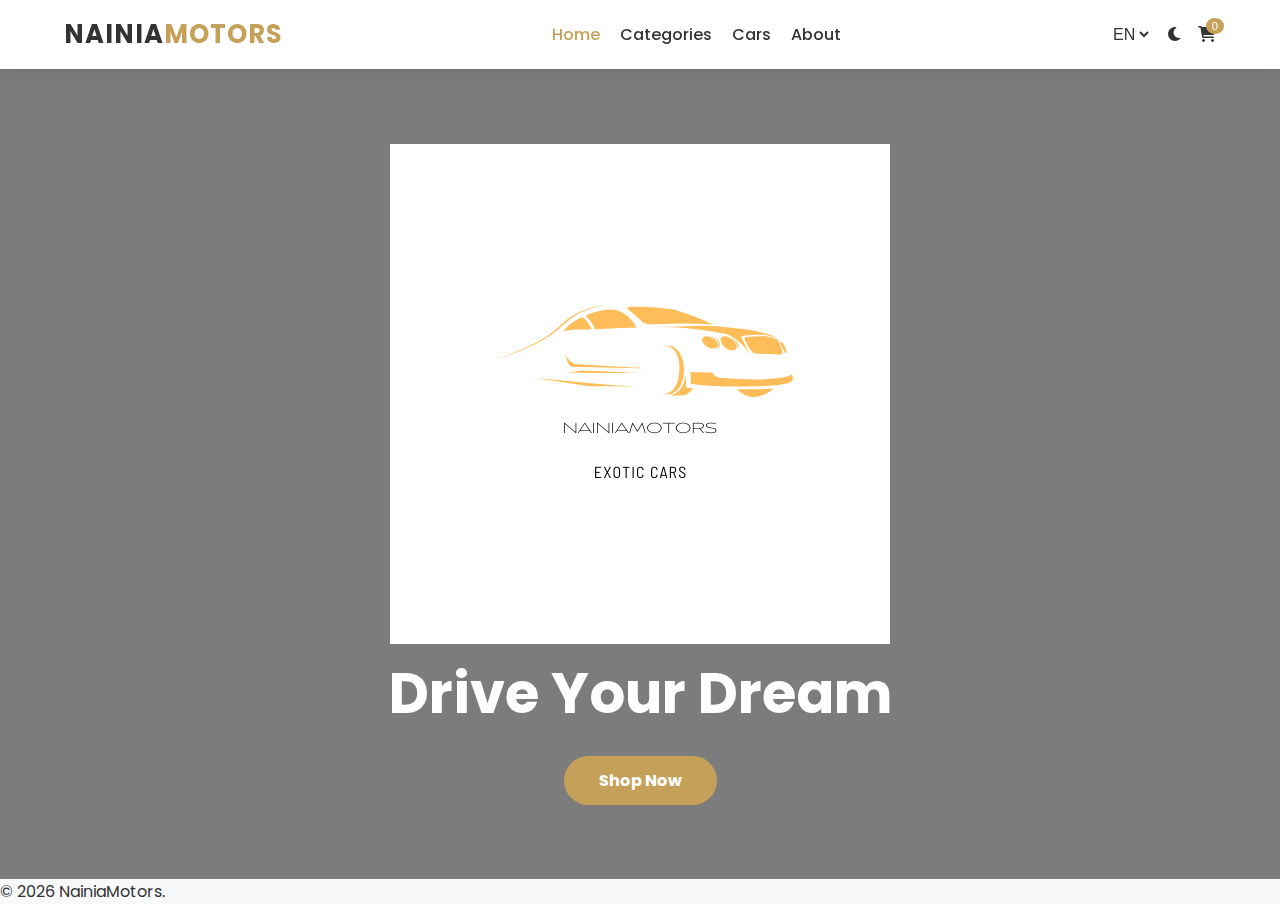
<file: index.html>
<!DOCTYPE html>
<html lang="en">
  <head>
    <meta charset="UTF-8" />
    <meta name="viewport" content="width=device-width, initial-scale=1.0" />
    <title>NainiaMotors - Home</title>
    <link
      rel="stylesheet"
      href="https://cdnjs.cloudflare.com/ajax/libs/font-awesome/6.0.0/css/all.min.css"
    />
    <link rel="stylesheet" href="style.css" />
  </head>
  <body>
    <nav class="navbar">
      <div class="logo">Nainia<span>Motors</span></div>
      <ul class="nav-links">
        <li><a href="index.html" class="active" data-key="home">Home</a></li>       
        <li><a href="categories.html" data-key="categories">Categories</a></li>
<li><a href="products.html" data-key="products">Cars</a></li>
        <li><a href="about.html" data-key="about">About</a></li>
      </ul>
      <div class="nav-icons">
        <select id="lang-select">
          <option value="en">EN</option>
          <option value="fr">FR</option>
          <option value="ar">AR</option>
        </select>
        <button id="theme-toggle"><i class="fas fa-moon"></i></button>
        <button class="cart-btn">
          <i class="fas fa-shopping-cart"></i><span class="cart-count">0</span>
        </button>
        <div class="hamburger"><i class="fas fa-bars"></i></div>
      </div>
    </nav>

    <div class="cart-sidebar">
      <div class="cart-header">
        <h3 data-key="cartTitle">Shopping Cart</h3>
        <span class="close-cart" style="cursor: pointer; font-size: 1.5rem"
          >&times;</span
        >
      </div>
      <div class="cart-items"></div>
      <div class="cart-total">
        <span data-key="total">Total</span>:
        <span id="cart-total-price">0 MAD</span>
      </div>
    </div>

    <header class="hero">
      <section><img src="./src/Red Black Minimalist Exotic Cars Logo.png" alt="NainiaMotors"></section>
      <h1 data-key="heroTitle">Drive Your Dream</h1>
      <a href="products.html" class="btn" data-key="heroBtn">Shop Now</a>
    </header>
<footer>
      <p>&copy; 2026 NainiaMotors.</p>
    <script src="script.js"></script>
  </body>
</html>
</file>
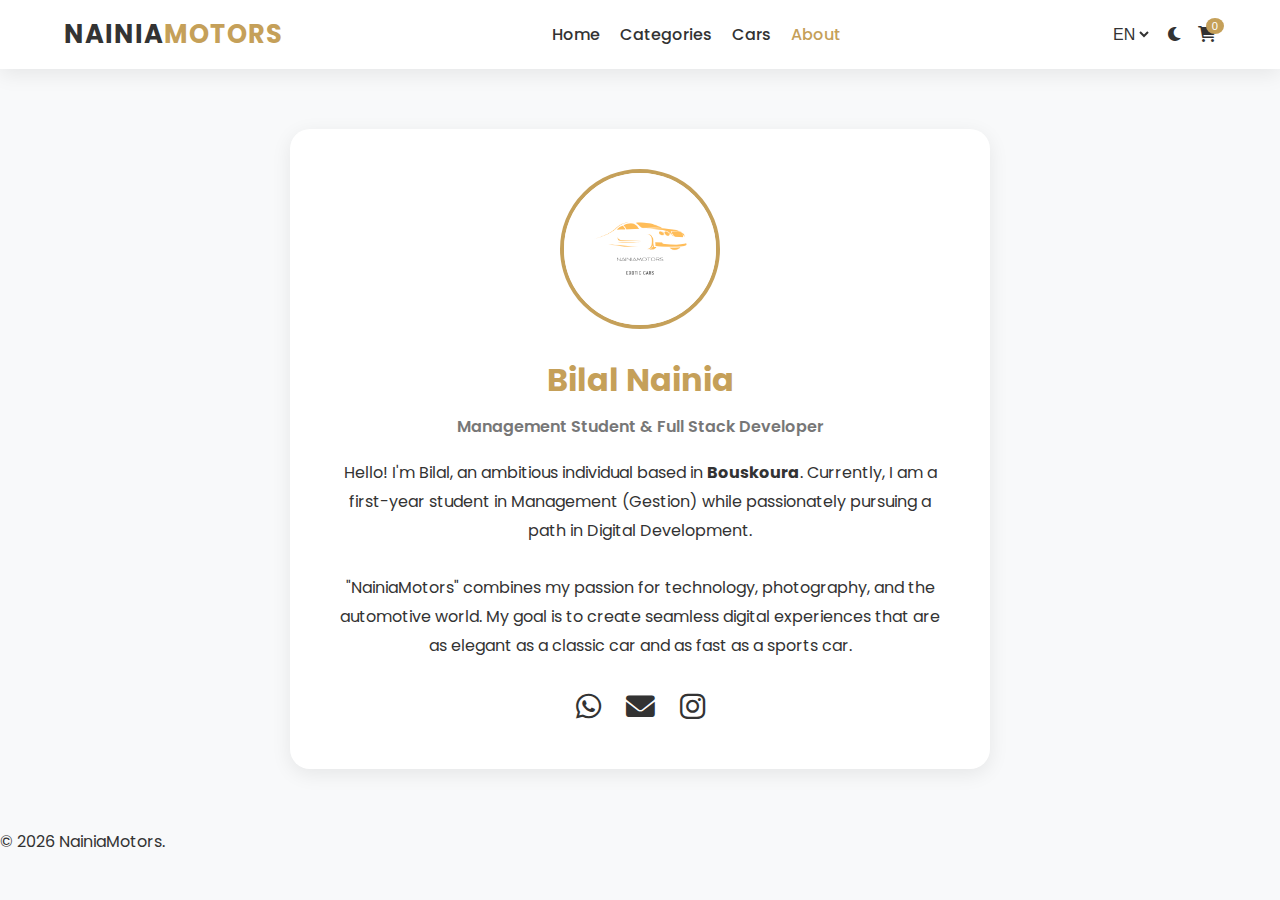
<file: about.html>
<!DOCTYPE html>
<html lang="en">
  <head>
    <meta charset="UTF-8" />
    <meta name="viewport" content="width=device-width, initial-scale=1.0" />
    <title>NainiaMotors - About</title>
    <link
      rel="stylesheet"
      href="https://cdnjs.cloudflare.com/ajax/libs/font-awesome/6.0.0/css/all.min.css"
    />
    <link rel="stylesheet" href="style.css" />
  </head>
  <body>
    <nav class="navbar">
      <div class="logo">Nainia<span>Motors</span></div>
      <ul class="nav-links">
        <li><a href="index.html" data-key="home">Home</a></li>
        <li><a href="categories.html" data-key="categories">Categories</a></li>
        <li><a href="products.html" data-key="products">Cars</a></li>
        <li><a href="about.html" class="active" data-key="about">About</a></li>
      </ul>
      <div class="nav-icons">
        <select id="lang-select">
          <option value="en">EN</option>
          <option value="fr">FR</option>
          <option value="ar">AR</option>
        </select>
        <button id="theme-toggle"><i class="fas fa-moon"></i></button>
        <button class="cart-btn">
          <i class="fas fa-shopping-cart"></i><span class="cart-count">0</span>
        </button>
        <div class="hamburger"><i class="fas fa-bars"></i></div>
      </div>
    </nav>

    <div class="cart-sidebar">
      <div class="cart-header">
        <h3 data-key="cartTitle">Shopping Cart</h3>
        <span class="close-cart">&times;</span>
      </div>
      <div class="cart-items"></div>
      <div class="cart-total">
        <span data-key="total">Total</span>:
        <span id="cart-total-price">0 MAD</span>
      </div>
    </div>

    <section
      class="container"
      style="display: flex; align-items: center; min-height: 80vh"
    >
      <div class="profile-card reveal">
        <img
          src="./src/Red Black Minimalist Exotic Cars Logo.png"
          alt="Bilal Nainia"
          class="profile-img"
        />
        <h1 style="color: var(--primary-color); margin-bottom: 10px">
          Bilal Nainia
        </h1>
        <p style="color: #777; font-weight: 600; margin-bottom: 20px">
          Management Student & Full Stack Developer
        </p>

        <p style="line-height: 1.8; margin-bottom: 20px">
          Hello! I'm Bilal, an ambitious individual based in
          <strong>Bouskoura</strong>. Currently, I am a first-year student in
          Management (Gestion) while passionately pursuing a path in Digital
          Development. <br /><br />
          "NainiaMotors" combines my passion for technology, photography, and
          the automotive world. My goal is to create seamless digital
          experiences that are as elegant as a classic car and as fast as a
          sports car.
        </p>

        <div class="contact-links">
          <a href="https://wa.me/212687755912" target="_blank"
            ><i class="fab fa-whatsapp"></i
          ></a>
          <a href="mailto:nainiabilal@gmail.com"
            ><i class="fas fa-envelope"></i
          ></a>
          <a href="#"><i class="fab fa-instagram"></i></a>
        </div>
      </div>
    </section>
<footer>
      <p>&copy; 2026 NainiaMotors.</p>
    <script src="script.js"></script>
  </body>
</html>
</file>
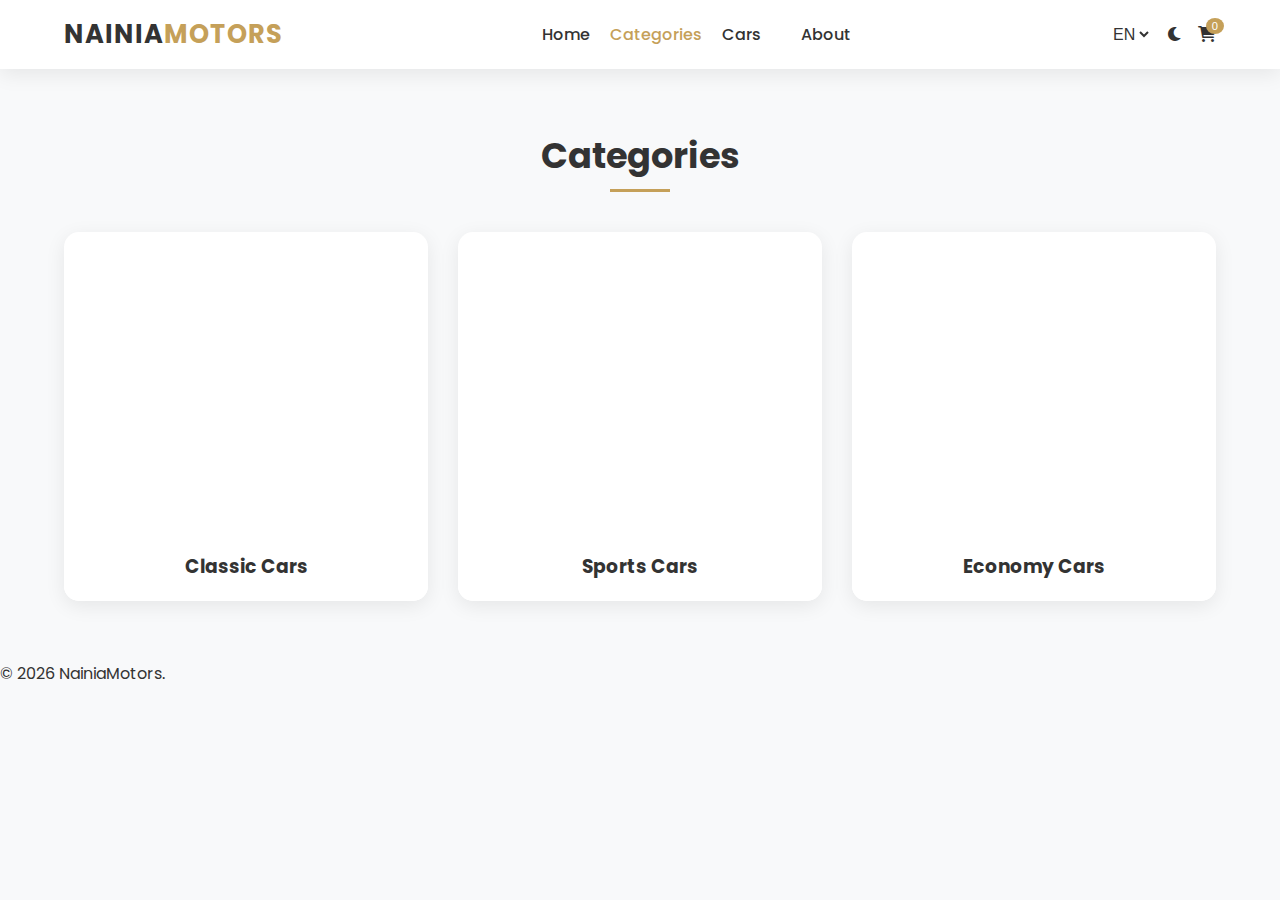
<file: categories.html>
<!DOCTYPE html>
<html lang="en">
  <head>
    <meta charset="UTF-8" />
    <meta name="viewport" content="width=device-width, initial-scale=1.0" />
    <title>NainiaMotors - Categories</title>
    <link
      rel="stylesheet"
      href="https://cdnjs.cloudflare.com/ajax/libs/font-awesome/6.0.0/css/all.min.css"
    />
    <link rel="stylesheet" href="style.css" />
  </head>
  <body>
    <nav class="navbar">
      <div class="logo">Nainia<span>Motors</span></div>
      <ul class="nav-links">
        <li><a href="index.html" data-key="home">Home</a></li>
                  <a href="categories.html" class="active" data-key="categories"
            >Categories</a
          >
        </li>
        <li><a href="products.html" data-key="products">Cars</a></li>
        <li>

        <li><a href="about.html" data-key="about">About</a></li>
      </ul>
      <div class="nav-icons">
        <select id="lang-select">
          <option value="en">EN</option>
          <option value="fr">FR</option>
          <option value="ar">AR</option>
        </select>
        <button id="theme-toggle"><i class="fas fa-moon"></i></button>
        <button class="cart-btn">
          <i class="fas fa-shopping-cart"></i><span class="cart-count">0</span>
        </button>
        <div class="hamburger"><i class="fas fa-bars"></i></div>
      </div>
    </nav>

    <div class="cart-sidebar">
      <div class="cart-header">
        <h3 data-key="cartTitle">Shopping Cart</h3>
        <span class="close-cart">&times;</span>
      </div>
      <div class="cart-items"></div>
      <div class="cart-total">
        <span data-key="total">Total</span>:
        <span id="cart-total-price">0 MAD</span>
      </div>
    </div>

    <section class="container">
      <h2 class="section-title" data-key="categories">Browse Categories</h2>
      <div class="grid">
        <div class="card reveal" onclick="location.href='products.html'">
          <div
            class="card-img"
            style="
              background-image: url('https://static.vecteezy.com/system/resources/thumbnails/006/892/792/small/classic-car-concept-with-old-car-side-view-free-vector.jpg');
              height: 300px;
            "
          ></div>
          <div class="card-info">
            <h3 data-key="classic">Classic Cars</h3>
          </div>
        </div>
        <div class="card reveal" onclick="location.href='products.html'">
          <div
            class="card-img"
            style="
              background-image: url(https://static.vecteezy.com/system/resources/thumbnails/013/593/196/small/sport-car-silhouette-logo-template-design-free-vector.jpg);
              height: 300px;
            "
          ></div>
          <div class="card-info">
            <h3 data-key="sport">Sports Cars</h3>
          </div>
        </div>
        <div class="card reveal" onclick="location.href='products.html'">
          <div
            class="card-img"
            style="
              background-image: url(https://consumersiteimages.trustpilot.net/business-units/574c5c890000ff00058d925b-198x149-1x.jpg);
              height: 300px;
            "
          ></div>
          <div class="card-info">
            <h3 data-key="economy">Economy Cars</h3>
          </div>
        </div>
      </div>
    </section>
<footer>
      <p>&copy; 2026 NainiaMotors.</p>
    <script src="script.js"></script>
  </body>
</html>
</file>
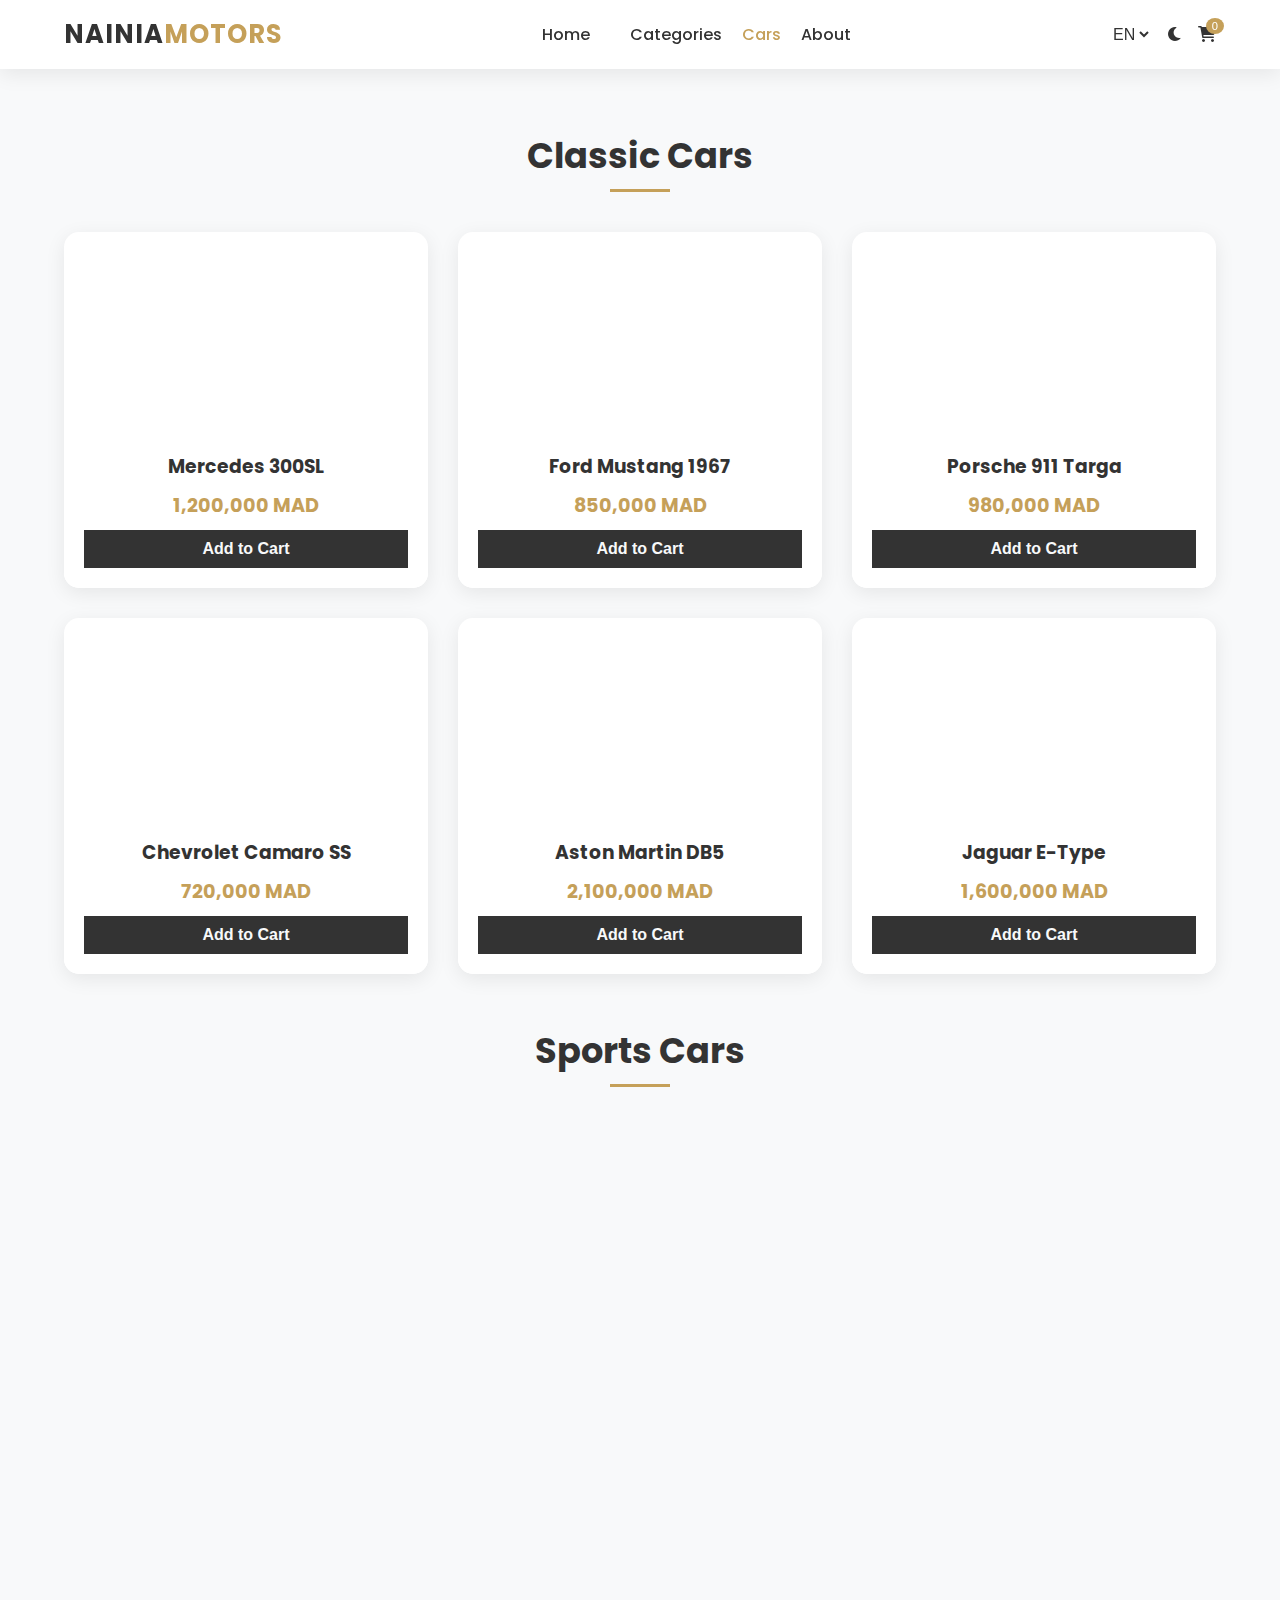
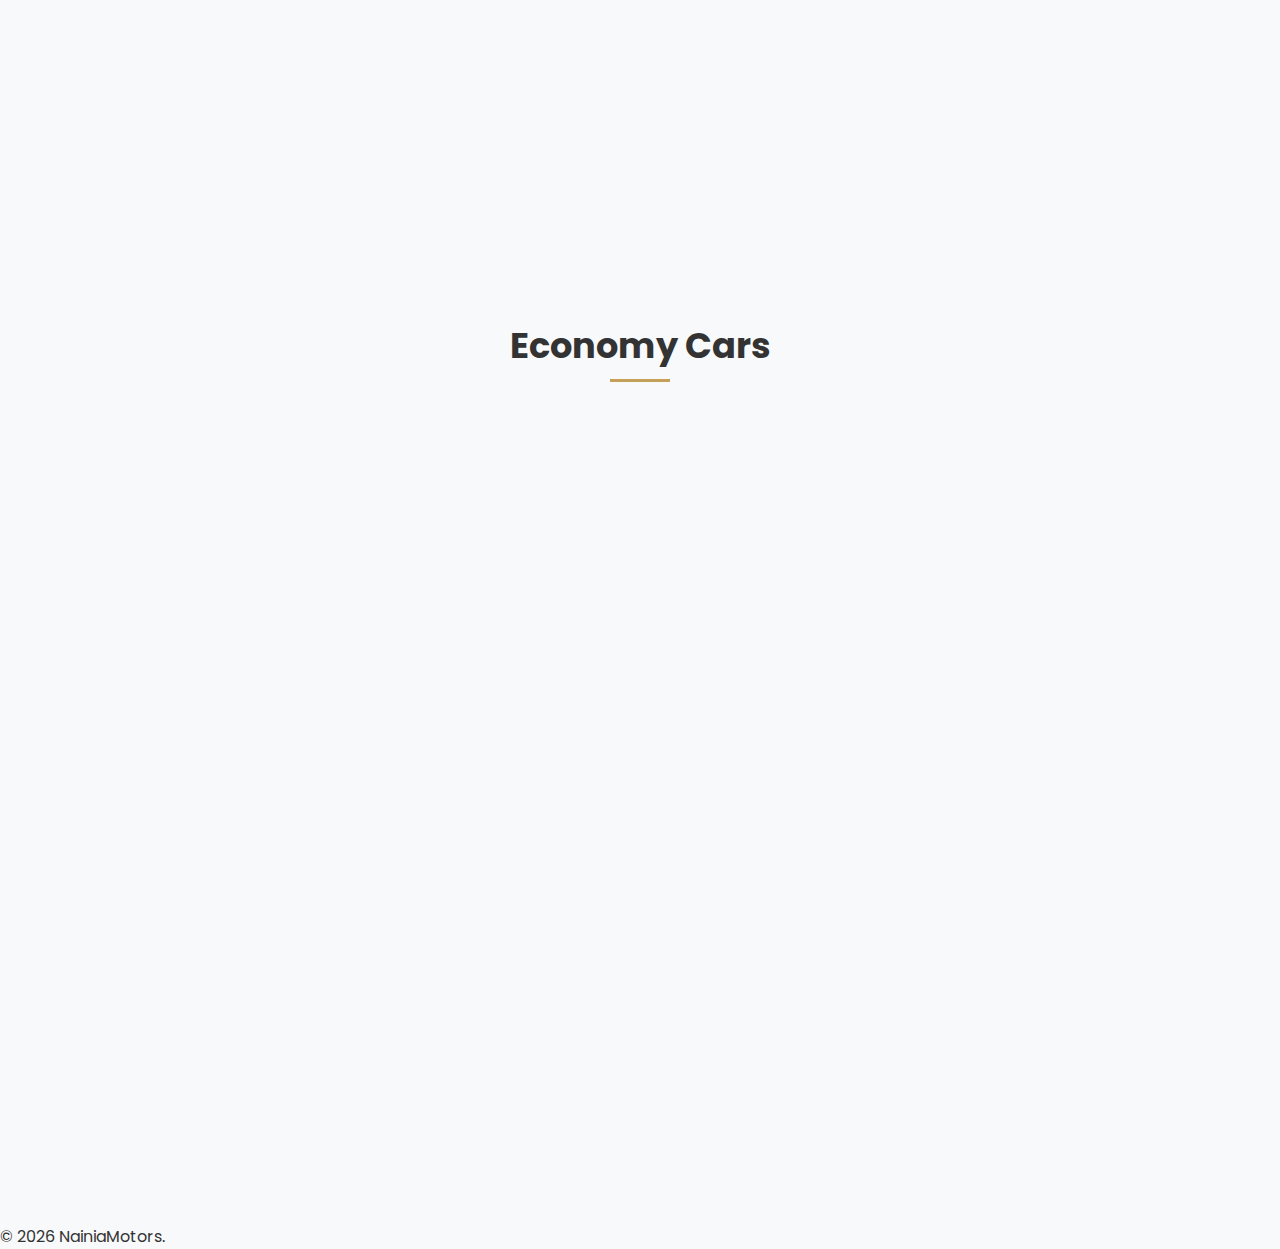
<file: products.html>
<!DOCTYPE html>
<html lang="en">
  <head>
    <meta charset="UTF-8" />
    <meta name="viewport" content="width=device-width, initial-scale=1.0" />
    <title>NainiaMotors - Products</title>
    <link
      rel="stylesheet"
      href="https://cdnjs.cloudflare.com/ajax/libs/font-awesome/6.0.0/css/all.min.css"
    />
    <link rel="stylesheet" href="style.css" />
  </head>
  <body>
    <nav class="navbar">
      <div class="logo">Nainia<span>Motors</span></div>
      <ul class="nav-links">
        <li><a href="index.html" data-key="home">Home</a></li>
        <li>
          <li><a href="categories.html" data-key="categories">Categories</a></li>
          <a href="products.html" class="active" data-key="products">Cars</a>
        </li>
        
        <li><a href="about.html" data-key="about">About</a></li>
      </ul>
      <div class="nav-icons">
        <select id="lang-select">
          <option value="en">EN</option>
          <option value="fr">FR</option>
          <option value="ar">AR</option>
        </select>
        <button id="theme-toggle"><i class="fas fa-moon"></i></button>
        <button class="cart-btn">
          <i class="fas fa-shopping-cart"></i><span class="cart-count">0</span>
        </button>
        <div class="hamburger"><i class="fas fa-bars"></i></div>
      </div>
    </nav>

    <div class="cart-sidebar">
      <div class="cart-header">
        <h3 data-key="cartTitle">Shopping Cart</h3>
        <span class="close-cart">&times;</span>
      </div>
      <div class="cart-items"></div>
      <div class="cart-total">
        <span data-key="total">Total</span>:
        <span id="cart-total-price">0 MAD</span>
      </div>
    </div>

    <section class="container">
      <h2 class="section-title" data-key="classic">Classic Cars</h2>
      <div class="grid" id="classic-grid"></div>

      <h2 class="section-title" style="margin-top: 50px" data-key="sport">
        Sports Cars
      </h2>
      <div class="grid" id="sport-grid"></div>

      <h2 class="section-title" style="margin-top: 50px" data-key="economy">
        Economy Cars
      </h2>
      <div class="grid" id="economy-grid"></div>
    </section>
<footer>
      <p>&copy; 2026 NainiaMotors.</p> 
    <script src="script.js"></script>
  </body>
</html>
</file>
<file: style.css>
/* style.css */
@import url("https://fonts.googleapis.com/css2?family=Cairo:wght@400;700&family=Poppins:wght@300;400;600&display=swap");

:root {
  --bg-color: #f8f9fa;
  --text-color: #333;
  --primary-color: #c5a059; /* ذهبي فاخر */
  --card-bg: #ffffff;
  --nav-bg: #ffffff;
  --sidebar-bg: #ffffff;
  --shadow: 0 5px 20px rgba(0, 0, 0, 0.08);
}

body.dark-mode {
  --bg-color: #121212;
  --text-color: #e0e0e0;
  --card-bg: #1e1e1e;
  --nav-bg: #1a1a1a;
  --sidebar-bg: #1a1a1a;
  --shadow: 0 5px 20px rgba(0, 0, 0, 0.3);
}

* {
  margin: 0;
  padding: 0;
  box-sizing: border-box;
  transition: background 0.3s, color 0.3s;
}
body {
  font-family: "Poppins", sans-serif;
  background: var(--bg-color);
  color: var(--text-color);
  overflow-x: hidden;
}

/* Navbar */
.navbar {
  display: flex;
  justify-content: space-between;
  align-items: center;
  padding: 15px 5%;
  background: var(--nav-bg);
  box-shadow: var(--shadow);
  position: sticky;
  top: 0;
  z-index: 1000;
}
.logo {
  font-size: 1.6rem;
  font-weight: 700;
  text-transform: uppercase;
  letter-spacing: 1px;
}
.logo span {
  color: var(--primary-color);
}

.nav-links {
  list-style: none;
  display: flex;
  gap: 20px;
}
.nav-links a {
  text-decoration: none;
  color: var(--text-color);
  font-weight: 500;
  position: relative;
}
.nav-links a:hover,
.nav-links a.active {
  color: var(--primary-color);
}
.nav-links a::after {
  content: "";
  position: absolute;
  width: 0;
  height: 2px;
  background: var(--primary-color);
  bottom: -5px;
  left: 0;
  transition: 0.3s;
}
.nav-links a:hover::after {
  width: 100%;
}

.nav-icons {
  display: flex;
  align-items: center;
  gap: 15px;
}
button,
select {
  border: none;
  background: transparent;
  color: var(--text-color);
  cursor: pointer;
  font-size: 1rem;
}
.cart-btn {
  position: relative;
}
.cart-count {
  position: absolute;
  top: -8px;
  right: -8px;
  background: var(--primary-color);
  color: #fff;
  font-size: 0.7rem;
  padding: 2px 6px;
  border-radius: 50%;
}

/* Mobile Menu */
.hamburger {
  display: none;
  font-size: 1.5rem;
  cursor: pointer;
}

/* Hero Section */
.hero {
  height: 90vh;
  background: linear-gradient(rgba(0, 0, 0, 0.5), rgba(0, 0, 0, 0.5)),
    url("https://source.unsplash.com/1600x900/?luxury-car,dark") center/cover;
  display: flex;
  flex-direction: column;
  justify-content: center;
  align-items: center;
  text-align: center;
  color: white;
}
.hero h1 {
  font-size: 3.5rem;
  margin-bottom: 20px;
  animation: slideDown 1s ease;
}
.hero p {
  font-size: 1.2rem;
  margin-bottom: 30px;
  animation: fadeIn 1.5s ease;
}
.btn {
  padding: 12px 35px;
  background: var(--primary-color);
  color: #fff;
  text-decoration: none;
  border-radius: 30px;
  font-weight: bold;
  transition: 0.3s;
}
.btn:hover {
  background: #b08d45;
  transform: scale(1.05);
}

/* Products & Grid */
.container {
  padding: 60px 5%;
}
.section-title {
  text-align: center;
  margin-bottom: 50px;
  font-size: 2.2rem;
  position: relative;
}
.section-title::after {
  content: "";
  width: 60px;
  height: 3px;
  background: var(--primary-color);
  position: absolute;
  bottom: -10px;
  left: 50%;
  transform: translateX(-50%);
}

.grid {
  display: grid;
  grid-template-columns: repeat(auto-fit, minmax(280px, 1fr));
  gap: 30px;
}
.card {
  background: var(--card-bg);
  border-radius: 15px;
  overflow: hidden;
  box-shadow: var(--shadow);
  position: relative;
}
.card:hover {
  transform: translateY(-10px);
}
.card-img {
  height: 200px;
  background-size: cover;
  background-position: center;
  transition: 0.5s;
}
.card:hover .card-img {
  transform: scale(1.1);
}
.card-info {
  padding: 20px;
  text-align: center;
  position: relative;
  background: var(--card-bg);
}
.price {
  color: var(--primary-color);
  font-weight: 700;
  font-size: 1.2rem;
  display: block;
  margin: 10px 0;
}
.add-btn {
  width: 100%;
  padding: 10px;
  background: var(--text-color);
  color: var(--bg-color);
  border: none;
  font-weight: bold;
  cursor: pointer;
  transition: 0.3s;
}
.add-btn:hover {
  background: var(--primary-color);
}

/* Cart Sidebar */
.cart-sidebar {
  position: fixed;
  top: 0;
  right: -100%;
  width: 350px;
  height: 100vh;
  background: var(--sidebar-bg);
  box-shadow: -5px 0 15px rgba(0, 0, 0, 0.1);
  z-index: 1001;
  padding: 20px;
  display: flex;
  flex-direction: column;
  transition: 0.4s;
}
.cart-sidebar.active {
  right: 0;
}
.cart-header {
  display: flex;
  justify-content: space-between;
  border-bottom: 1px solid #ddd;
  padding-bottom: 15px;
  margin-bottom: 15px;
}
.cart-items {
  flex: 1;
  overflow-y: auto;
}
.cart-item {
  display: flex;
  justify-content: space-between;
  align-items: center;
  margin-bottom: 15px;
  border-bottom: 1px solid #eee;
  padding-bottom: 10px;
}
.cart-total {
  text-align: center;
  font-size: 1.2rem;
  font-weight: bold;
  padding-top: 20px;
  border-top: 1px solid #ddd;
}

/* About Profile */
.profile-card {
  max-width: 700px;
  margin: 0 auto;
  text-align: center;
  background: var(--card-bg);
  padding: 40px;
  border-radius: 20px;
  box-shadow: var(--shadow);
}
.profile-img {
  width: 160px;
  height: 160px;
  border-radius: 50%;
  object-fit: cover;
  border: 4px solid var(--primary-color);
  margin-bottom: 20px;
}
.contact-links {
  display: flex;
  justify-content: center;
  gap: 25px;
  margin-top: 25px;
  font-size: 1.8rem;
}
.contact-links a {
  color: var(--text-color);
  transition: 0.3s;
}
.contact-links a:hover {
  color: var(--primary-color);
  transform: translateY(-5px);
}

/* Animations */
@keyframes slideDown {
  from {
    opacity: 0;
    transform: translateY(-50px);
  }
  to {
    opacity: 1;
    transform: translateY(0);
  }
}
@keyframes fadeIn {
  from {
    opacity: 0;
  }
  to {
    opacity: 1;
  }
}

.reveal {
  opacity: 0;
  transform: translateY(50px);
  transition: 0.8s ease-out;
}
.reveal.active {
  opacity: 1;
  transform: translateY(0);
}

/* Mobile Response */
@media (max-width: 768px) {
  .nav-links {
    position: fixed;
    top: 60px;
    left: -100%;
    width: 100%;
    height: calc(100vh - 60px);
    background: var(--nav-bg);
    flex-direction: column;
    justify-content: center;
    align-items: center;
    transition: 0.4s;
  }
  .nav-links.active {
    left: 0;
  }
  .hamburger {
    display: block;
  }
  .hero h1 {
    font-size: 2.2rem;
  }
  .cart-sidebar {
    width: 100%;
  }
}
</file>
